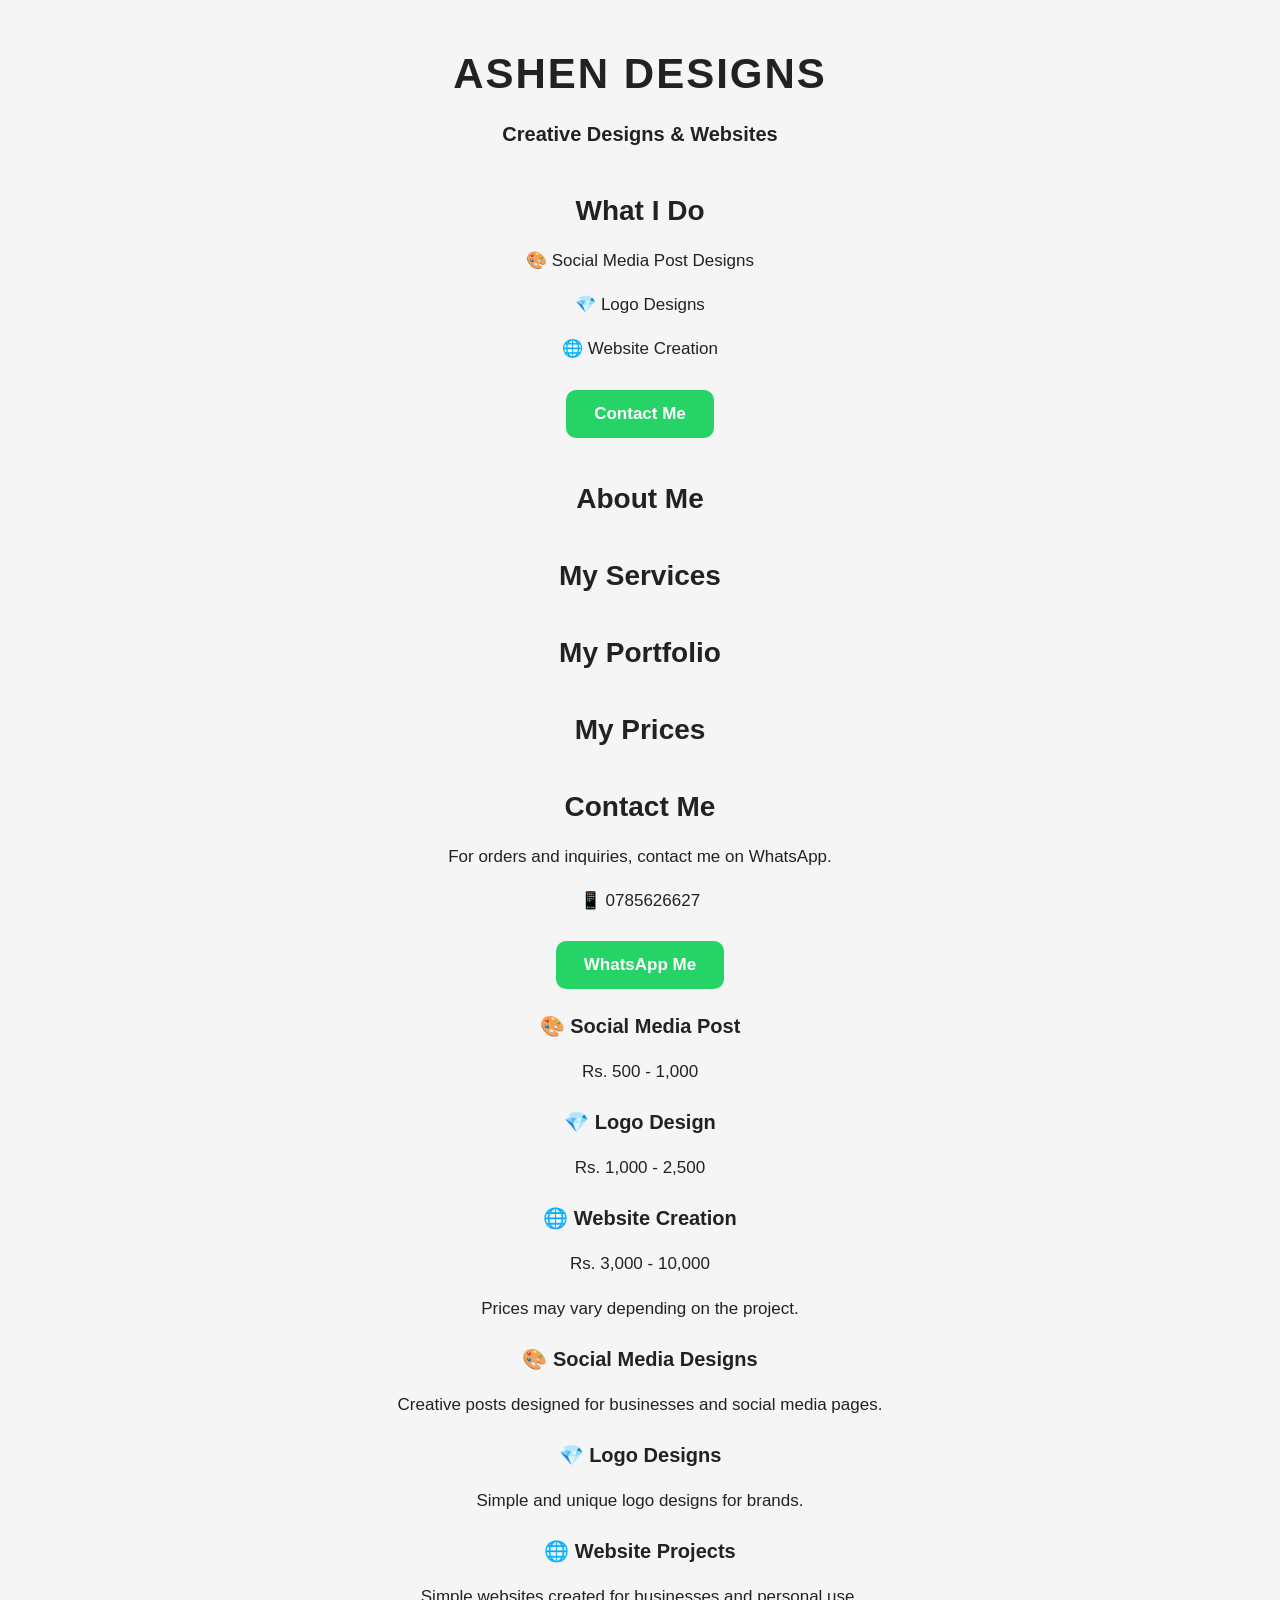
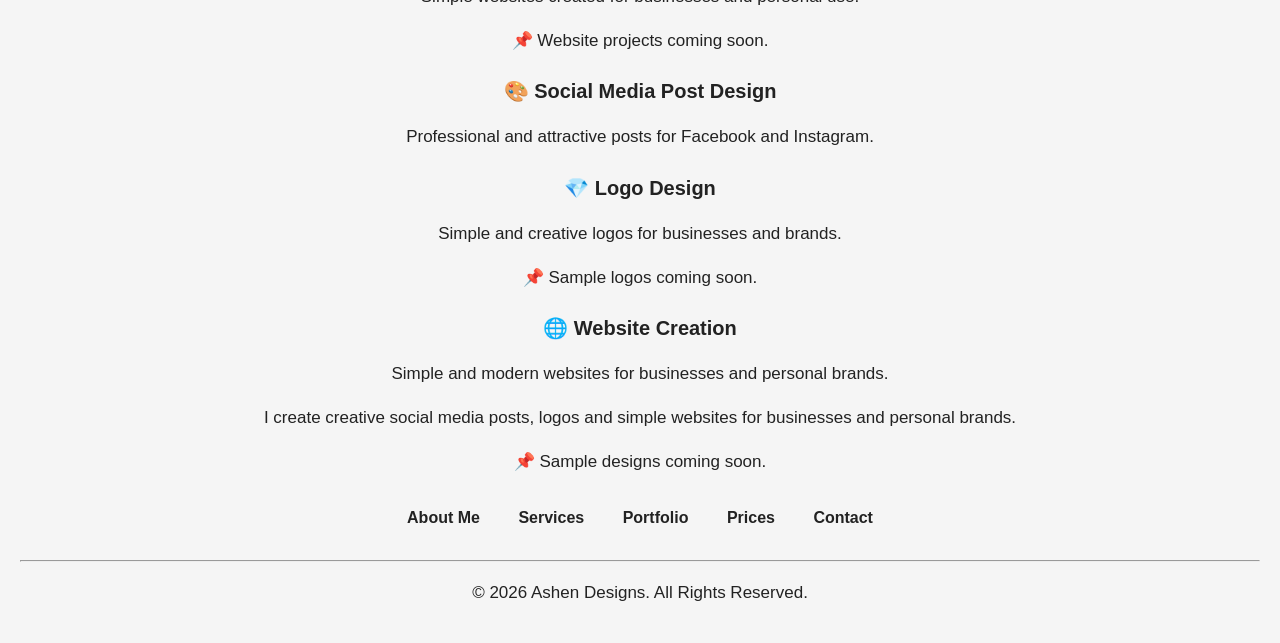
<file: index.html>
<!DOCTYPE html>
<html>
<head>
    <title>Ashen Designs</title>
    <meta name="description" content="Ashen Designs - Creative Social Media Designs, Logo Designs and Website Creation.">
  <link rel="stylesheet" href="style.css">
</head>

<body>

    <h1>ASHEN DESIGNS</h1>
    <p>Creative Designs & Websites</p>
<h2>What I Do</h2>

<p>🎨 Social Media Post Designs</p>
<p>💎 Logo Designs</p>
<p>🌐 Website Creation</p>

<button>Contact Me</button>
  <h2 id="about">About Me</h2>
  <h2 id="services">My Services</h2>
  <h2 id="portfolio">My Portfolio</h2>
  <h2 id="prices">My Prices</h2>
  <h2 id="contact">Contact Me</h2>

<p>For orders and inquiries, contact me on WhatsApp.</p>

<p>📱 0785626627</p>

<a href="https://wa.me/94785626627" target="_blank">
    <button>WhatsApp Me</button>
</a>

<h3>🎨 Social Media Post</h3>
<p>Rs. 500 - 1,000</p>

<h3>💎 Logo Design</h3>
<p>Rs. 1,000 - 2,500</p>

<h3>🌐 Website Creation</h3>
<p>Rs. 3,000 - 10,000</p>

<p>Prices may vary depending on the project.</p>

<h3>🎨 Social Media Designs</h3>
<p>Creative posts designed for businesses and social media pages.</p>

<h3>💎 Logo Designs</h3>
<p>Simple and unique logo designs for brands.</p>

<h3>🌐 Website Projects</h3>
<p>Simple websites created for businesses and personal use.</p>
<p>📌 Website projects coming soon.</p>
<h3>🎨 Social Media Post Design</h3>
<p>Professional and attractive posts for Facebook and Instagram.</p>

<h3>💎 Logo Design</h3>
<p>Simple and creative logos for businesses and brands.</p>
<p>📌 Sample logos coming soon.</p>
<h3>🌐 Website Creation</h3>
<p>Simple and modern websites for businesses and personal brands.</p>

<p>
I create creative social media posts, logos and simple websites
for businesses and personal brands.
</p>
  <p>📌 Sample designs coming soon.</p>
  <nav>
    <a href="#about">About Me</a>
    <a href="#services">Services</a>
    <a href="#portfolio">Portfolio</a>
    <a href="#prices">Prices</a>
    <a href="#contact">Contact</a>
</nav>
</body>
</html><hr>
<p>© 2026 Ashen Designs. All Rights Reserved.</p>
</file>
<file: style.css>
body {
    font-family: Arial, sans-serif;
    margin: 0;
    padding: 20px;
    background: #f5f5f5;
    color: #222;
    text-align: center;
}

h1 {
    font-size: 40px;
    margin-top: 30px;
}

h2 {
    margin-top: 40px;
}

h3 {
    margin-top: 25px;
}

p {
    font-size: 17px;
    line-height: 1.6;
}

button {
    padding: 12px 25px;
    font-size: 16px;
    border: none;
    border-radius: 8px;
    cursor: pointer;
}
h1 {
    font-size: 42px;
    letter-spacing: 2px;
    margin-bottom: 10px;
}

body > p:first-of-type {
    font-size: 20px;
    font-weight: bold;
}
h2 {
    font-size: 28px;
    margin-top: 45px;
    margin-bottom: 20px;
}

h3 {
    font-size: 20px;
    margin-top: 25px;
}

h2 + h3,
h2 + p {
    margin-top: 15px;
}
button {
    background: #25D366;
    color: white;
    padding: 14px 28px;
    font-size: 17px;
    font-weight: bold;
    border: none;
    border-radius: 10px;
    margin-top: 10px;
}

button:hover {
    opacity: 0.85;
}
@media (max-width: 600px) {
    body {
        padding: 15px;
    }

    h1 {
        font-size: 32px;
    }

    h2 {
        font-size: 24px;
    }

    p {
        font-size: 16px;
    }

    button {
        width: 90%;
        max-width: 300px;
    }
}
nav {
    margin: 20px 0;
}

nav a {
    display: inline-block;
    margin: 5px;
    padding: 8px 12px;
    text-decoration: none;
    color: #222;
    font-weight: bold;
    border-radius: 6px;
}

nav a:hover {
    background: #222;
    color: white;
  }
</file>
